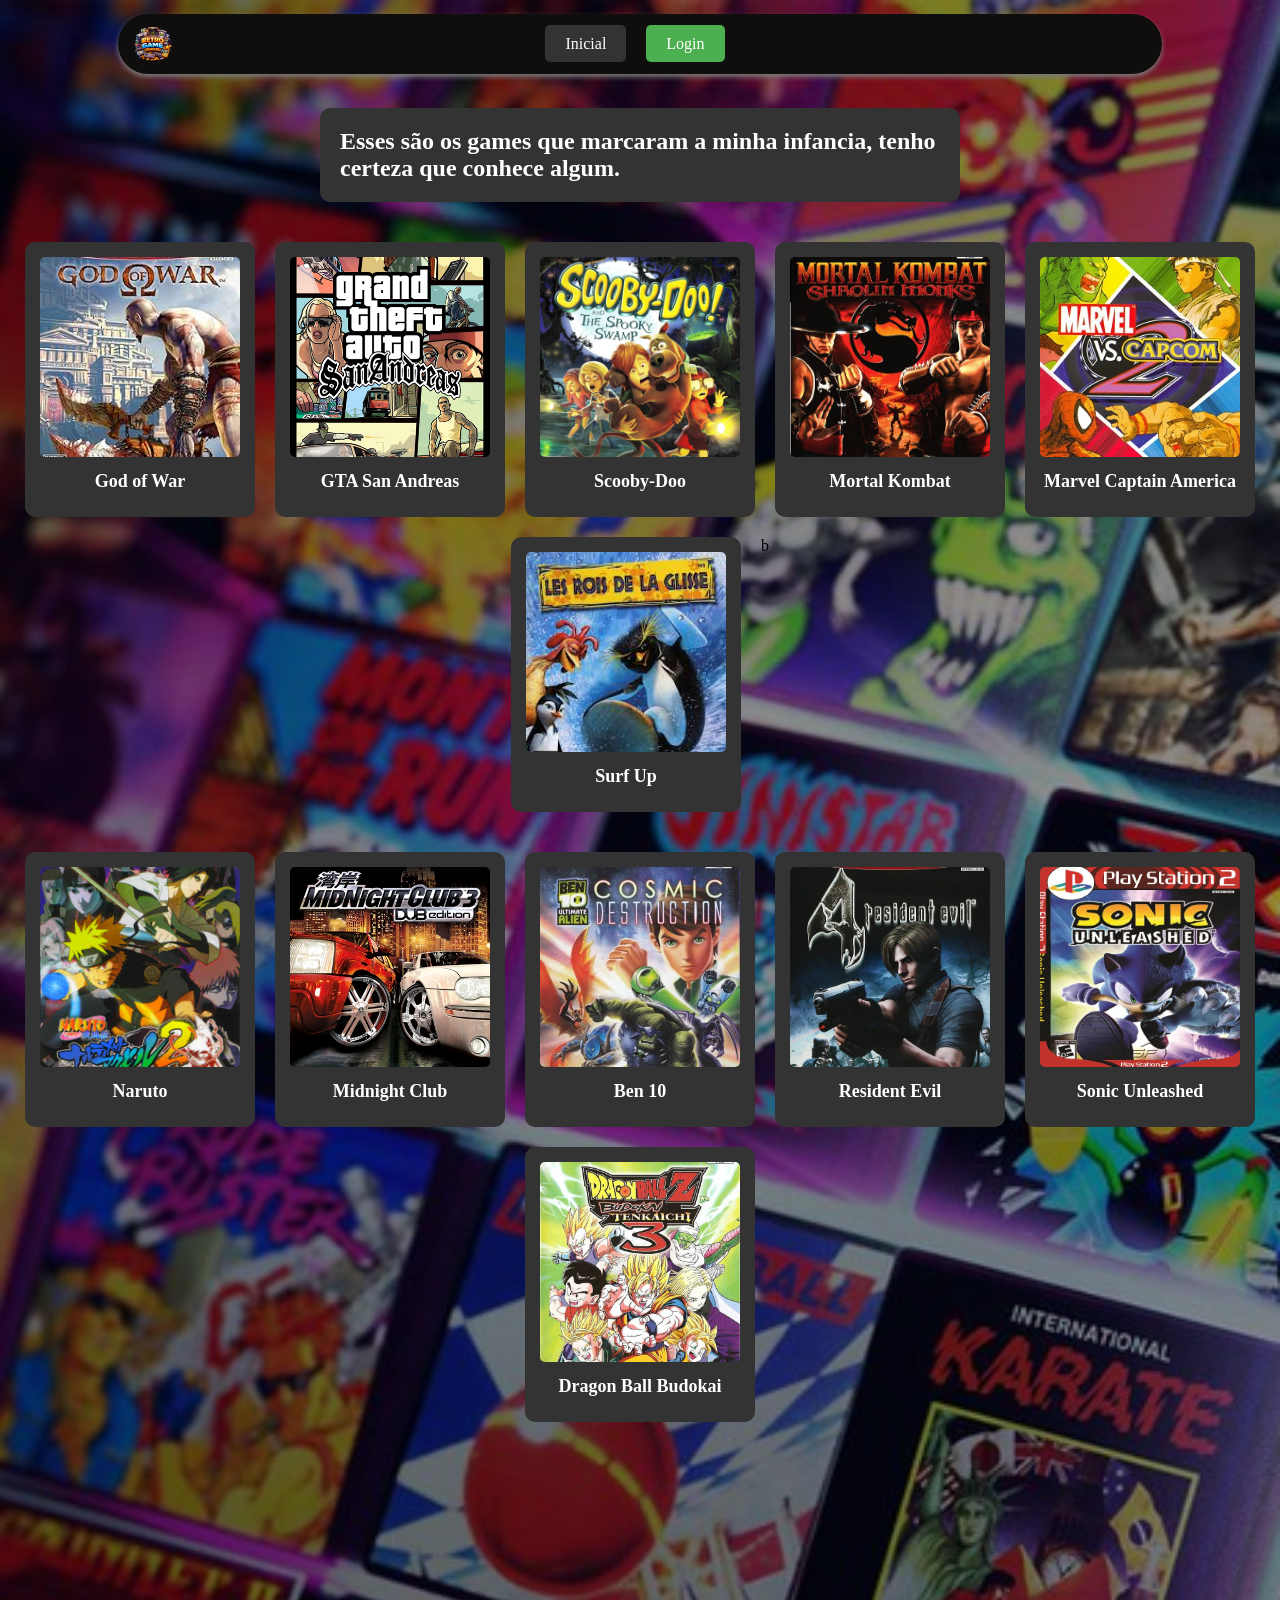
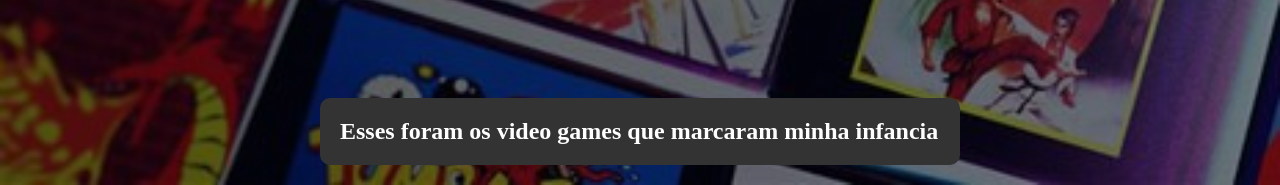
<file: index.html>
<!DOCTYPE html>
<html lang="pt-br">
<head>
    <meta charset="UTF-8">
    <meta name="viewport" content="width=device-width, initial-scale=1.0">
    <link rel="stylesheet" href="style.css">
    <title>Document</title>
</head>
<body>
    <header class="header">
        <img src="./imagem/GamesLogan.png" alt="Logo">
        <ul>
            <li><a href="#">Inicial</a></li>
  
            <li><a href="#">Login</a></li>
        </ul>
    </header>
    
    <p>Esses são os games que marcaram a minha infancia, tenho certeza que conhece algum.</p>
    
    <section class="games">
        <div class="cards">
            <div class="card">
                <img src="./imagem/godofwar.jpg" alt="God of War">
                <h3>God of War</h3>
            </div>
           <div class="card">
                <img src="./imagem/gtaSanAndreas.png" alt="GTA San Andreas">
                <h3>GTA San Andreas</h3>
            </div>

            <div class="card">
                <img src="./imagem/Scooby.jpg" alt="Scooby-Doo">
                <h3>Scooby-Doo</h3>
            </div>
           <div class="card">
                <img src="./imagem/mortalKombar.jpg" alt="Mortal Kombat">
                <h3>Mortal Kombat</h3>
            </div>

            <div class="card">
                <img src="./imagem/marvelCaptom.jpg" alt="Marvel Captain America">
                <h3>Marvel Captain America</h3>
            </div>
            <div class="card">
                <img src="./imagem/Surf.png" alt="Surf Up">
                <h3>Surf Up</h3>
            </div>
            b

        </div>
    </section>

    <section class="games">
        <div class="cards">
            <div class="card">
                <img src="./imagem/naruto.jpg" alt="Naruto">
                <h3>Naruto</h3>
            </div>
           <div class="card">
                <img src="./imagem/midnightclub.jpg" alt="Midnight Club">
                <h3>Midnight Club</h3>
            </div>

            <div class="card">
                <img src="./imagem/Ben10.jpg" alt="Ben 10">
                <h3>Ben 10</h3>
            </div>
           <div class="card">
                <img src="./imagem/residentevil.jpg" alt="Resident Evil">
                <h3>Resident Evil</h3>
            </div>

            <div class="card">
                <img src="./imagem/SonicUnleashed.jpg" alt="Sonic Unleashed">
                <h3>Sonic Unleashed</h3>
            </div>
            <div class="card">
                <img src="./imagem/dragonballbudokai.jpg" alt="Dragon Ball Budokai">
                <h3>Dragon Ball Budokai</h3>
            </div>
            

        </div>
    </section>
    
    
</body>
</html>
<br><br><br><br><b><br><br><br><br><br><br><br><br>

    <p>Esses foram os video games que marcaram minha infancia </p>
</file>
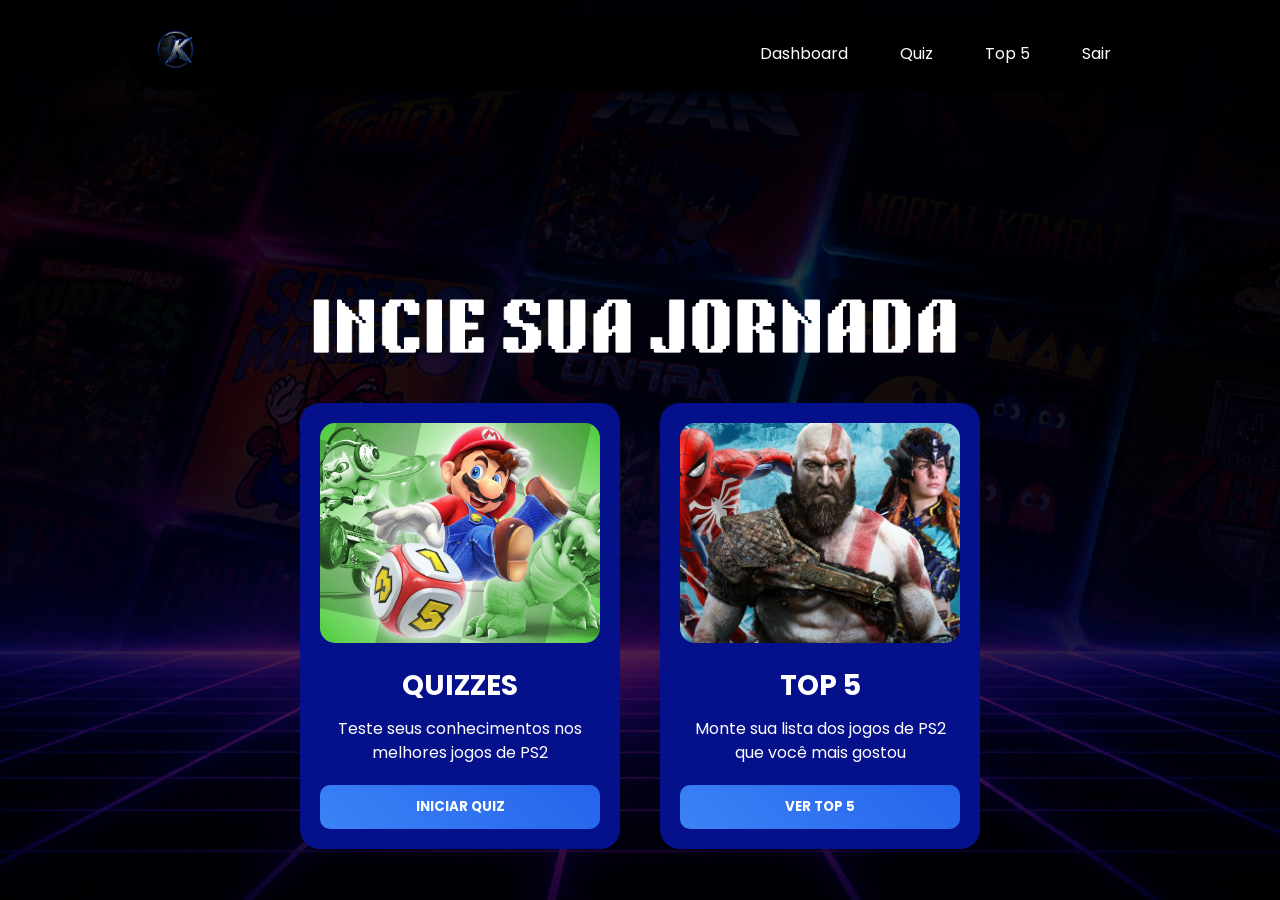
<file: public/paginadeEntrada.html>
<!DOCTYPE html>
<html lang="pt-br">

<head>
    <meta charset="UTF-8">
    <meta name="viewport" content="width=device-width, initial-scale=1.0">
    <title>K Games</title>

    <link rel="stylesheet" href="stylepaginaentrada.css">

    <link href="https://fonts.googleapis.com/css2?family=Poppins:wght@300;400;600&display=swap" rel="stylesheet">
</head>

<body>

<header>

    <div class="header">

        <a href="index.html">
            <img src="./imagem/GamesLogan.png">
        </a>

        <nav>
            <a href="./dashboard.html">Dashboard</a>
            <a href="./geralquiz.html">Quiz</a>
            <a href="./top5.html">Top 5</a>
            <a href="./index.html" onclick="limparSessao()">Sair</a>
        </nav>

    </div>

</header>

  <div style="display: flex; justify-content: center; margin-top: 10px; margin-top: 0px; margin-bottom: -380px">
<img src="./imagem/INICIEJORNADA.png" alt="" width="700px">
</div>
<div class="area_cards_inicio">

    <div class="card_menu">

        <img src="./imagem/fotoQUIZ.jpg">

        <h2>QUIZZES</h2>

        <p>Teste seus conhecimentos nos melhores jogos de PS2</p>

        <a href="./geralquiz.html">
            <button>INICIAR QUIZ</button>
        </a>

    </div>

    <div class="card_menu">

        <img src="./imagem/top5.jpg">

        <h2>TOP 5</h2>

        <p>Monte sua lista dos jogos de PS2 que você mais gostou</p>

        <a href="./top5.html">
            <button>VER TOP 5</button>
        </a>

    </div>

</div>

</body>
</html>
</file>
<file: style.css>
body {
    background: rgba(0, 0, 0, 0.4) url('./imagem/ImagemdeFundo.jpg');
    background-repeat: no-repeat;
    background-size: cover;
    background-blend-mode: multiply;
    padding-top: 80px;
}

p {
    font-size: 24px;
    color: white;
    font-weight: bold;
    background-color: #333;
    padding: 20px;
    border-radius: 10px;
    max-width: 600px;
    margin: 20px auto;
}

header ul {
    list-style-type: none;
    margin: 0;
    padding: 0;
    display: flex;
    align-items: center;
    justify-content: center;
}

header li {
    margin-right: 20px;
    
}

header a {
    color: rgb(255, 255, 255);
    text-decoration: none;
    padding: 10px 20px;
    background-color: #333;
    border-radius: 5px;
}

header a:hover {
    background-color: #555;
}

header li:last-child a {
    background-color: #4CAF50;
}

header li:last-child a:hover {
    background-color: #45a049;
}

header img {
    width: 40px;
    height: auto;
    position: absolute;
    left: 15px;
    top: 50%;
    transform: translateY(-50%);
}

header {
    display: flex;
    align-items: center;
    justify-content: center;
    height: 50px;
    width: 100%;
    margin-top: 15px;
    position: fixed;
    top: 0;
    z-index: 10;
}

.header {
    display: flex;
    justify-content: center;
    align-items: center;
    border-radius: 35px;
    margin-top: 14px;
    padding: 5px;
    padding-left: 15px;
    width: 80%;
    left: 50%;
    transform: translateX(-50%);
    background-color: #0f0e0d;
    box-shadow: 0px 3px 5px rgb(122, 122, 122);
}

li {
color :black

}

.games {
    text-align: center;
    margin: 40px 0;
}

.games h2 {
    font-size: 28px;
    color: white;
    font-weight: bold;
    margin-bottom: 20px;
}

.cards {
    display: flex;
    flex-wrap: wrap;
    justify-content: center;
    gap: 20px;
}

.card {
    background-color: #333;
    border-radius: 10px;
    padding: 15px;
    width: 200px;
    text-align: center;
    color: white;
}

.card img {
    width: 100%;
    height: 200px;
    object-fit: cover;
    border-radius: 5px;
}

.card h3 {
    font-size: 18px;
    margin: 10px 0;
}

.about {
    text-align: center;
    margin: 40px auto;
    max-width: 800px;
}

.about h2 {
    font-size: 32px;
    color: white;
    font-weight: bold;
    margin-bottom: 20px;
}

.about img {
    width: 150px;
    height: 150px;
    border-radius: 50%;
    margin: 20px 0;
}

.about p {
    font-size: 20px;
    color: white;
    background-color: #333;
    padding: 15px;
    border-radius: 10px;
    max-width: 600px;
    margin: 20px auto;
}
</file>
<file: public/stylepaginaentrada.css>
*{
  margin: 0;
  padding: 0;
  box-sizing: border-box;
  font-family: 'Poppins', sans-serif;
}

body{
  background:
  linear-gradient(rgba(0,0,0,0.7), rgba(0,0,0,0.7)),
  url('./imagem/imagemdefundoGame.png');

  background-size: cover;
  background-position: center;
  background-attachment: fixed;

  padding-top: 80px;

  min-height: 100vh;
}

header{
  display: flex;
  justify-content: center;
  align-items: center;

  width: 100%;

  margin-top: 15px;

  position: fixed;
  top: 0;

  z-index: 10;
}

.header{
  display: flex;
  justify-content: space-between;
  align-items: center;

  width: 80%;

  padding: 12px 25px;

  background: black;

  border-radius: 40px;
}

.header img{
  width: 45px;
}

.header nav{
  display: flex;
  gap: 20px;
}

.header nav a{
  color: white;

  text-decoration: none;

  padding: 8px 16px;

  border-radius: 20px;

  transition: 0.3s;
}

.header nav a:hover{
  background: rgba(255,255,255,0.1);
}

.area_cards_inicio{
  width: 100%;

  display: flex;
  justify-content: center;
  align-items: center;

  gap: 40px;

  margin-top: 120px;
  padding-bottom: 50px;
}

.card_menu{
  width: 320px;

  background: rgb(5, 16, 139);

  border-radius: 20px;

  padding: 20px;

  text-align: center;
}

.card_menu img{
  width: 100%;

  height: 220px;

  object-fit: cover;

  border-radius: 15px;
}

.card_menu h2{
  margin-top: 15px;

  color: white;

  font-size: 28px;
}

.card_menu p{
  margin-top: 10px;

  color: white;

  font-size: 16px;

  line-height: 1.5;
}

.card_menu button{
  width: 100%;

  margin-top: 20px;

  padding: 12px;

  border: none;

  border-radius: 10px;

  background: linear-gradient(45deg,#3b82f6,#2563eb);

  color: white;

  font-weight: bold;

  cursor: pointer;
}
</file>
